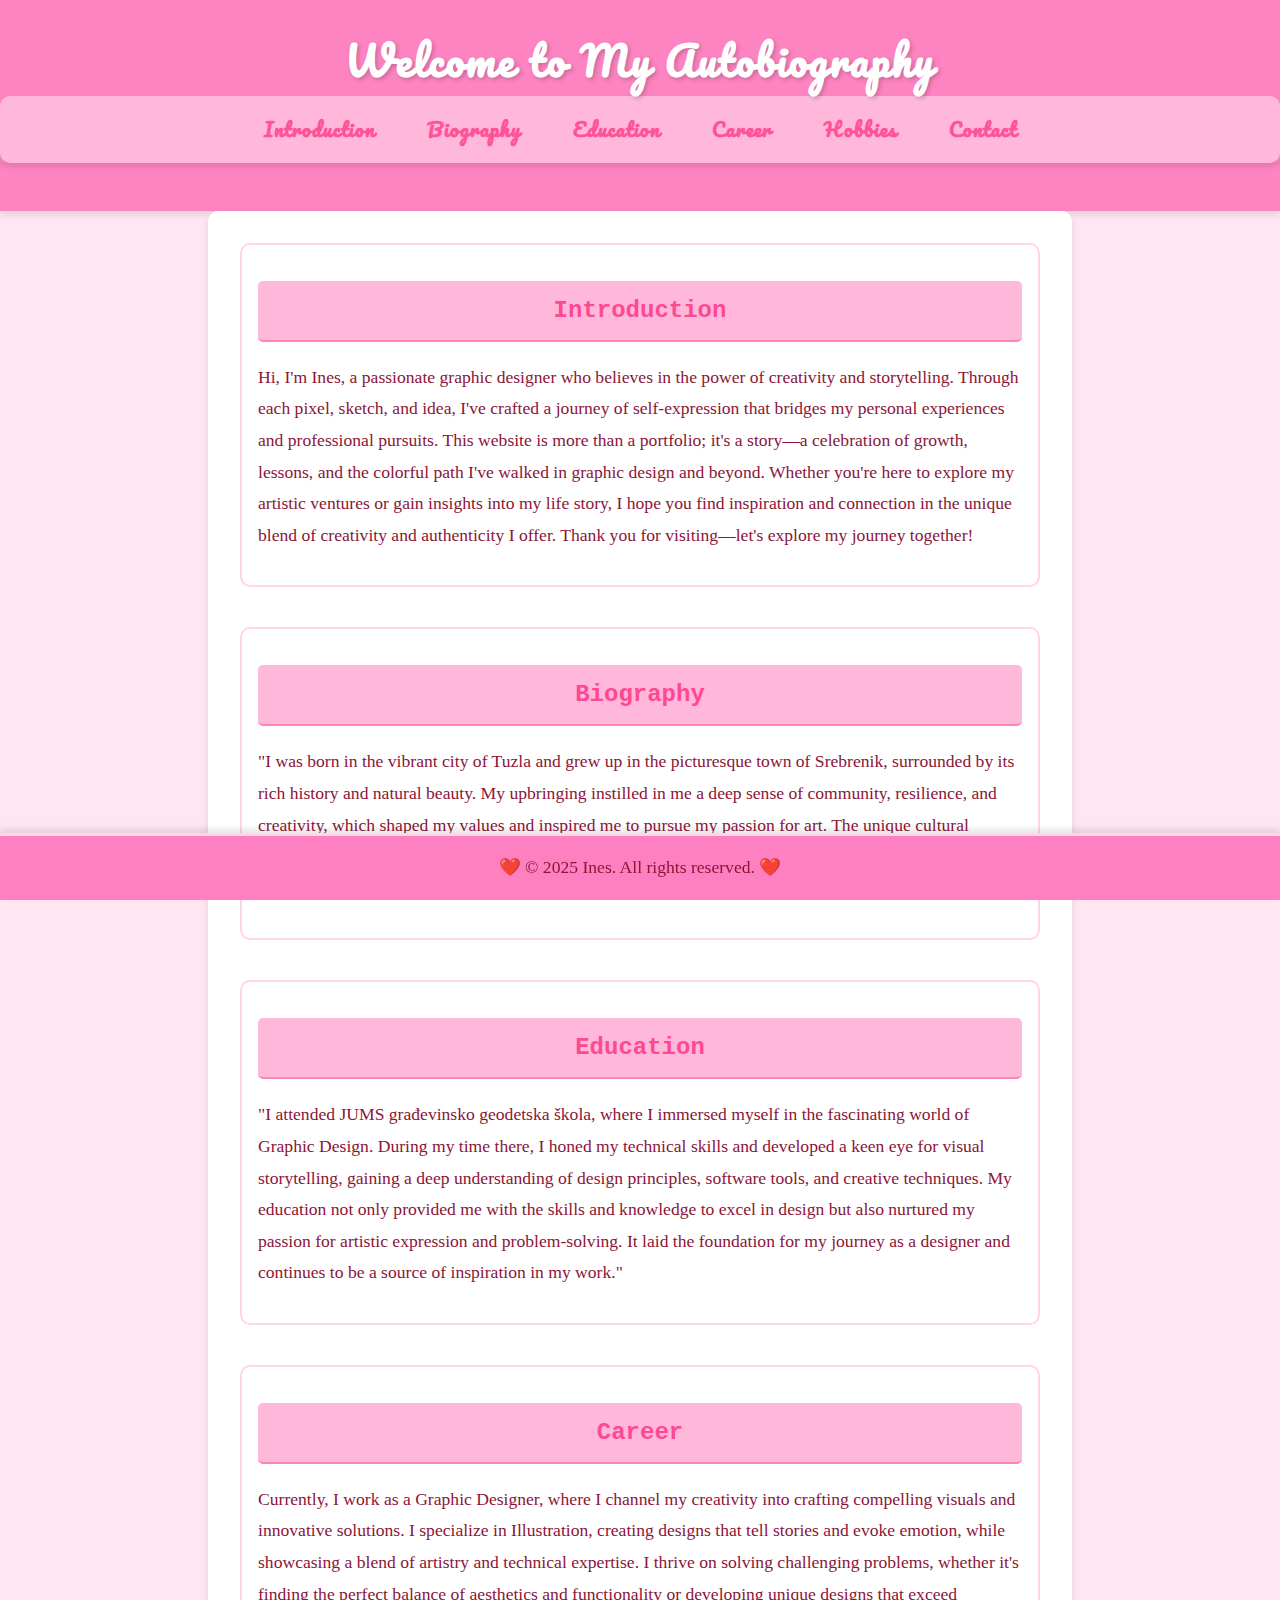
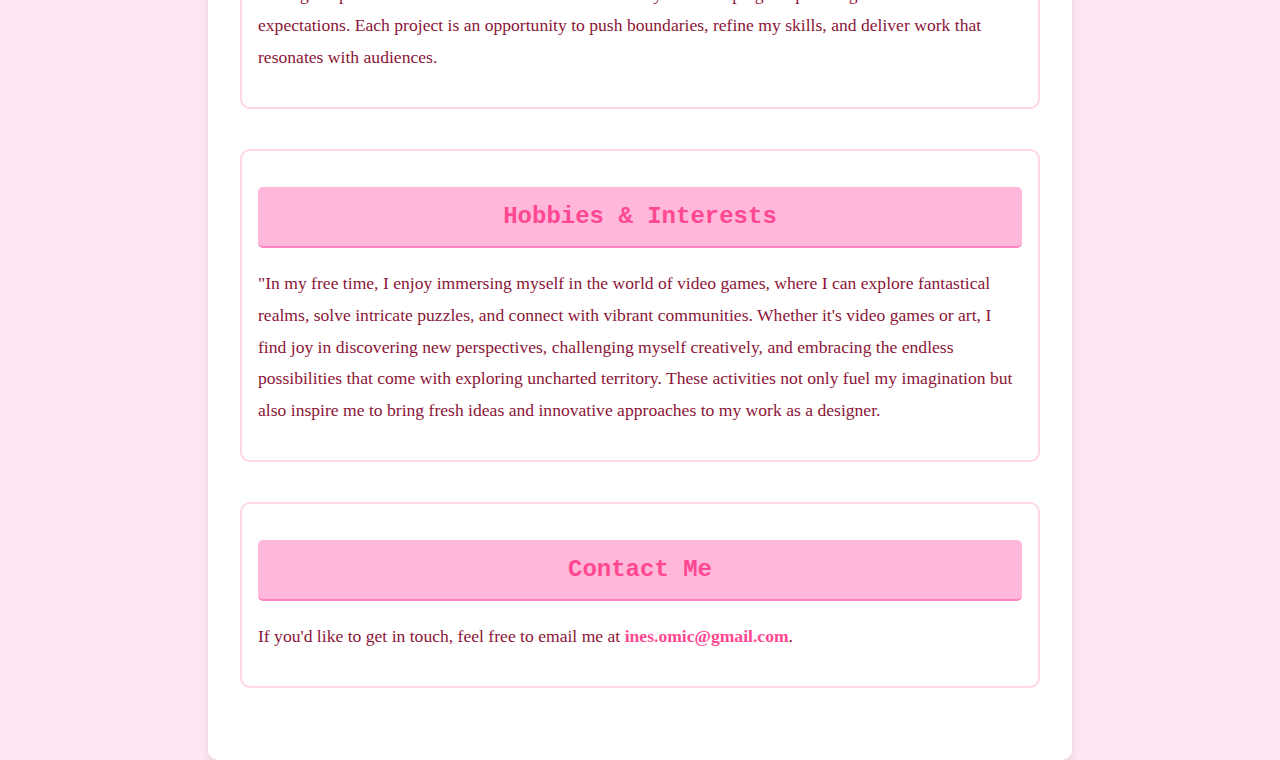
<file: index.html>
<!DOCTYPE html>
<html lang="en">
<head>
    <meta charset="UTF-8">
    <meta name="viewport" content="width=device-width, initial-scale=1.0">
    <title>My Autobiography</title>
    <link rel="stylesheet" href="style.css">
    <link href="https://fonts.googleapis.com/css2?family=Pacifico&display=swap" rel="stylesheet">
</head>
<body>
    <header>
        <h1>Welcome to My Autobiography </h1>
        <nav>
            <ul>
                <li><a href="#introduction">Introduction</a></li>
                <li><a href="#biography">Biography</a></li>
                <li><a href="#education">Education</a></li>
                <li><a href="#career">Career</a></li>
                <li><a href="#hobbies">Hobbies</a></li>
                <li><a href="#contact">Contact</a></li>
            </ul>
        </nav>
    </header>
    <main>
        <section id="introduction">
            <h2>Introduction</h2>
            <p> Hi, I'm Ines, a passionate graphic designer who believes in the power of creativity and storytelling. Through each pixel, sketch, and idea, I've crafted a journey of self-expression that bridges my personal experiences and professional pursuits.

                This website is more than a portfolio; it's a story—a celebration of growth, lessons, and the colorful path I've walked in graphic design and beyond. Whether you're here to explore my artistic ventures or gain insights into my life story, I hope you find inspiration and connection in the unique blend of creativity and authenticity I offer.
                
                Thank you for visiting—let's explore my journey together!</p>
        </section>
        <section id="biography">
            <h2>Biography</h2>
            <p>"I was born in the vibrant city of Tuzla and grew up in the picturesque town of Srebrenik, surrounded by its rich history and natural beauty. My upbringing instilled in me a deep sense of community,
                 resilience, and creativity, which shaped my values and inspired me to pursue my passion for art. The unique cultural influences of these two places fueled my imagination, providing me with a diverse perspective that continues to influence my work today."</p>
        </section>
        <section id="education">
            <h2>Education</h2>
            <p>"I attended JUMS građevinsko geodetska škola,
                 where I immersed myself in the fascinating world
                  of Graphic Design. During my time there, I honed my technical skills and developed a keen eye for visual storytelling, gaining a deep understanding of design principles, software tools, and creative techniques. My education not only provided me with the skills and knowledge to excel in design but also nurtured my passion for artistic expression and problem-solving. It laid the foundation for my journey as a designer and continues to be a source of inspiration in my work."</p>
        </section>
        <section id="career">
            <h2>Career</h2>
            <p>Currently, I work as a Graphic Designer, where I channel my creativity into crafting compelling visuals and innovative solutions. I specialize in Illustration, creating designs that tell stories and evoke emotion, while showcasing a blend of artistry and technical expertise. I thrive on solving challenging problems, whether it's finding the perfect balance of aesthetics and functionality or developing unique designs that exceed expectations. Each project is an opportunity to push boundaries, refine my skills, and deliver work that resonates with audiences.</p>
        </section>
        <section id="hobbies">
            <h2>Hobbies & Interests</h2>
            <p>"In my free time, I enjoy immersing myself in the world of video games, where I can explore fantastical realms, solve intricate puzzles, and connect with vibrant communities. Whether it's video games or art, I find joy in discovering new perspectives, challenging myself creatively, and embracing the endless possibilities that come with exploring uncharted territory. These activities not only fuel my imagination but also inspire me to bring fresh ideas and innovative approaches to my work as a designer.</p>
        </section>
        <section id="contact">
            <h2>Contact Me</h2>
            <p>If you'd like to get in touch, feel free to email me at <a href="mailto:ines.omic@gmail.com">ines.omic@gmail.com</a>.</p>
        </section>
    </main>
    <footer>
        <p>❤️ &copy; 2025 Ines. All rights reserved. ❤️</p>
    </footer>
</body>
</html>
</file>
<file: style.css>
body {
    font-family: 'Georgia', serif;
    line-height: 1.8;
    margin: 0;
    padding: 0;
    background-color: #ffe6f2; /* Light pink background */
    color: #bbbbbb;
}

header {
    background: #fd84c1; /* Bright pink */
    color: #fff;
    padding: 1.5rem 0;
    text-align: center;
    box-shadow: 0 4px 6px rgba(0, 0, 0, 0.1);
}

header h1 {
    margin: 0;
    font-size: 2.5rem;
    font-family: 'Pacifico', cursive; /* Updated font */
    letter-spacing: 2px; /* Added spacing for a playful look */
    text-shadow: 2px 2px 4px rgba(0, 0, 0, 0.2); /* Subtle shadow for depth */
}

main {
    padding: 2rem;
    max-width: 800px;
    margin: 0 auto;
    background: #fff;
    border-radius: 10px;
    box-shadow: 0 4px 8px rgba(0, 0, 0, 0.1);
}

section {
    margin-bottom: 2.5rem;
}
section {
    margin-bottom: 2.5rem;
    border: 2px solid #ffd6e8; /* Light pink border */
    padding: 1rem;
    border-radius: 10px;
}

h2 {
    color: #ff4891; /* Darker pink */
    border-bottom: 2px solid #ff82c1;
    padding-bottom: 0.5rem;
    font-family: 'Courier New', monospace;
    text-align: center; /* Center the title */
}
h2 {
    color: #ff4891; /* Darker pink */
    background-color: #ffb7da; /* Light pink background */
    border-bottom: 2px solid #ff82c1;
    padding: 0.5rem;
    font-family: 'Courier New', monospace;
    text-align: center;
    border-radius: 5px;
}


p {
    font-size: 1.1rem;
    color: #8b1538;
}

a {
    color: #ff4891;
    text-decoration: none;
    font-weight: bold;
}

a:hover {
    text-decoration: underline;
}
a:hover {
    text-decoration: underline;
    color: #ffbcdd; /* Lighter pink on hover */
}

footer {
    text-align: center;
    padding: 1rem 0;
    background: #ff80c0;
    color: #fff;
    position: fixed;
    bottom: 0;
    width: 100%;
    font-size: 0.9rem;
    box-shadow: 0 -4px 6px rgba(0, 0, 0, 0.1);
}
::-webkit-scrollbar {
    width: 12px; /* Width of the scrollbar */
}

::-webkit-scrollbar-track {
    background: #ffe6f2; /* Light pink background for the track */
    border-radius: 10px;
}

::-webkit-scrollbar-thumb {
    background: #ff98cb; /* Bright pink for the thumb */
    border-radius: 10px;
    border: 3px solid #ffe6f2; /* Adds padding around the thumb */
}

::-webkit-scrollbar-thumb:hover {
    background: #750633; /* Darker pink when hovered */
}
nav {
    background-color: #ffb7da; /* Light pink background */
    padding: 1rem;
    box-shadow: 0 4px 6px rgba(0, 0, 0, 0.1); /* Subtle shadow */
    border-radius: 10px; /* Rounded corners */
    margin-bottom: 1.5rem; /* Space below the nav */
}

/* Style the navigation list */
nav ul {
    list-style: none; /* Remove bullet points */
    display: flex; /* Arrange items horizontally */
    justify-content: center; /* Center the items */
    gap: 1rem; /* Add spacing between items */
    padding: 0;
    margin: 0;
}

/* Style the navigation links */
nav a {
    color: #ff4891; /* Darker pink for links */
    text-decoration: none; /* Remove underline */
    font-weight: bold;
    font-size: 1.1rem;
    padding: 0.5rem 1rem; /* Add padding for clickable area */
    border: 2px solid transparent; /* Add border for hover effect */
    border-radius: 5px; /* Rounded corners */
    transition: all 0.3s ease; /* Smooth hover effect */
}

/* Hover effect for navigation links */
nav a:hover {
    background-color: #ffe6f2; /* Light pink background on hover */
    color: #850035; /* Darker pink text on hover */
    border: 2px solid #ff82c1; /* Add a border on hover */
}
nav a {
    color: #ff5297; /* Darker pink for links */
    text-decoration: none; /* Remove underline */
    font-weight: bold;
    font-size: 1.2rem; /* Slightly larger font size */
    font-family: 'Pacifico', cursive; /* Use a decorative font */
    padding: 0.5rem 1rem; /* Add padding for clickable area */
    border: 2px solid transparent; /* Add border for hover effect */
    border-radius: 5px; /* Rounded corners */
    transition: all 0.3s ease; /* Smooth hover effect */
    letter-spacing: 1px; /* Add spacing between letters */
}

/* Hover effect for navigation links */
nav a:hover {
    background-color: #ffcde5; /* Light pink background on hover */
    color: #ff3083; /* Darker pink text on hover */
    border: 2px solid #ff82c1; /* Add a border on hover */
    text-shadow: 1px 1px 2px rgba(0, 0, 0, 0.2); /* Add a subtle shadow */
}

footer p {
    margin: 0;
}
footer {
    text-align: center;
    padding: 1rem 0;
    background: #ff80c0;
    color: #fff;
    position: fixed;
    bottom: 0;
    width: 100%;
    font-size: 0.9rem;
    box-shadow: 0 -4px 6px rgba(0, 0, 0, 0.1);
    border-top: 3px solid #ffd6e8; /* Light pink border */
}

.cat-sticker {
    width: 50px;
    height: 50px;
    position: absolute;
}

#header-cat {
    top: 10px;
    right: 10px;
}

#intro-cat {
    position: relative;
    display: block;
    margin: 10px auto;
}

#education-cat {
    position: relative;
    float: right;
    margin: 10px;
}

.photo {
    display: block;
    max-width: 100%;
    height: auto;
    margin: 1rem auto;
    border-radius: 10px;
    box-shadow: 0 4px 8px rgba(0, 0, 0, 0.1);
}
</file>
